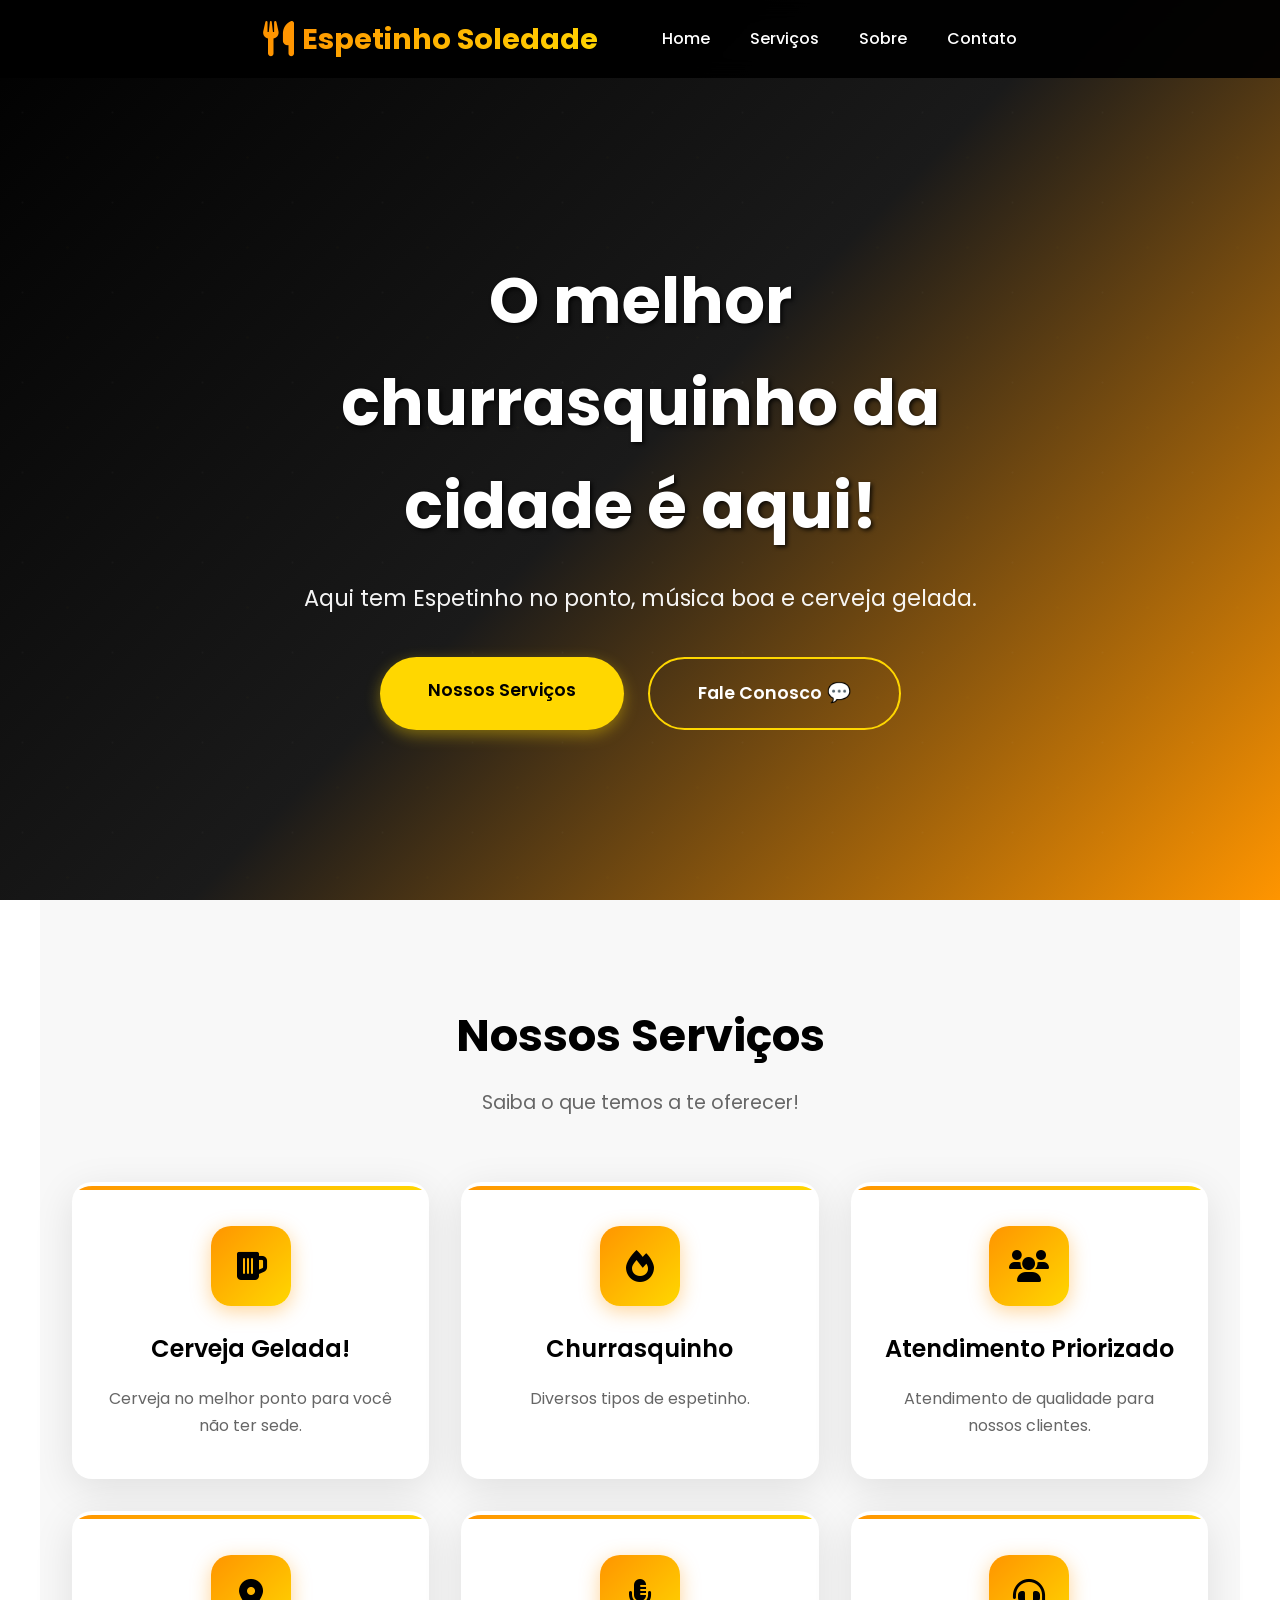
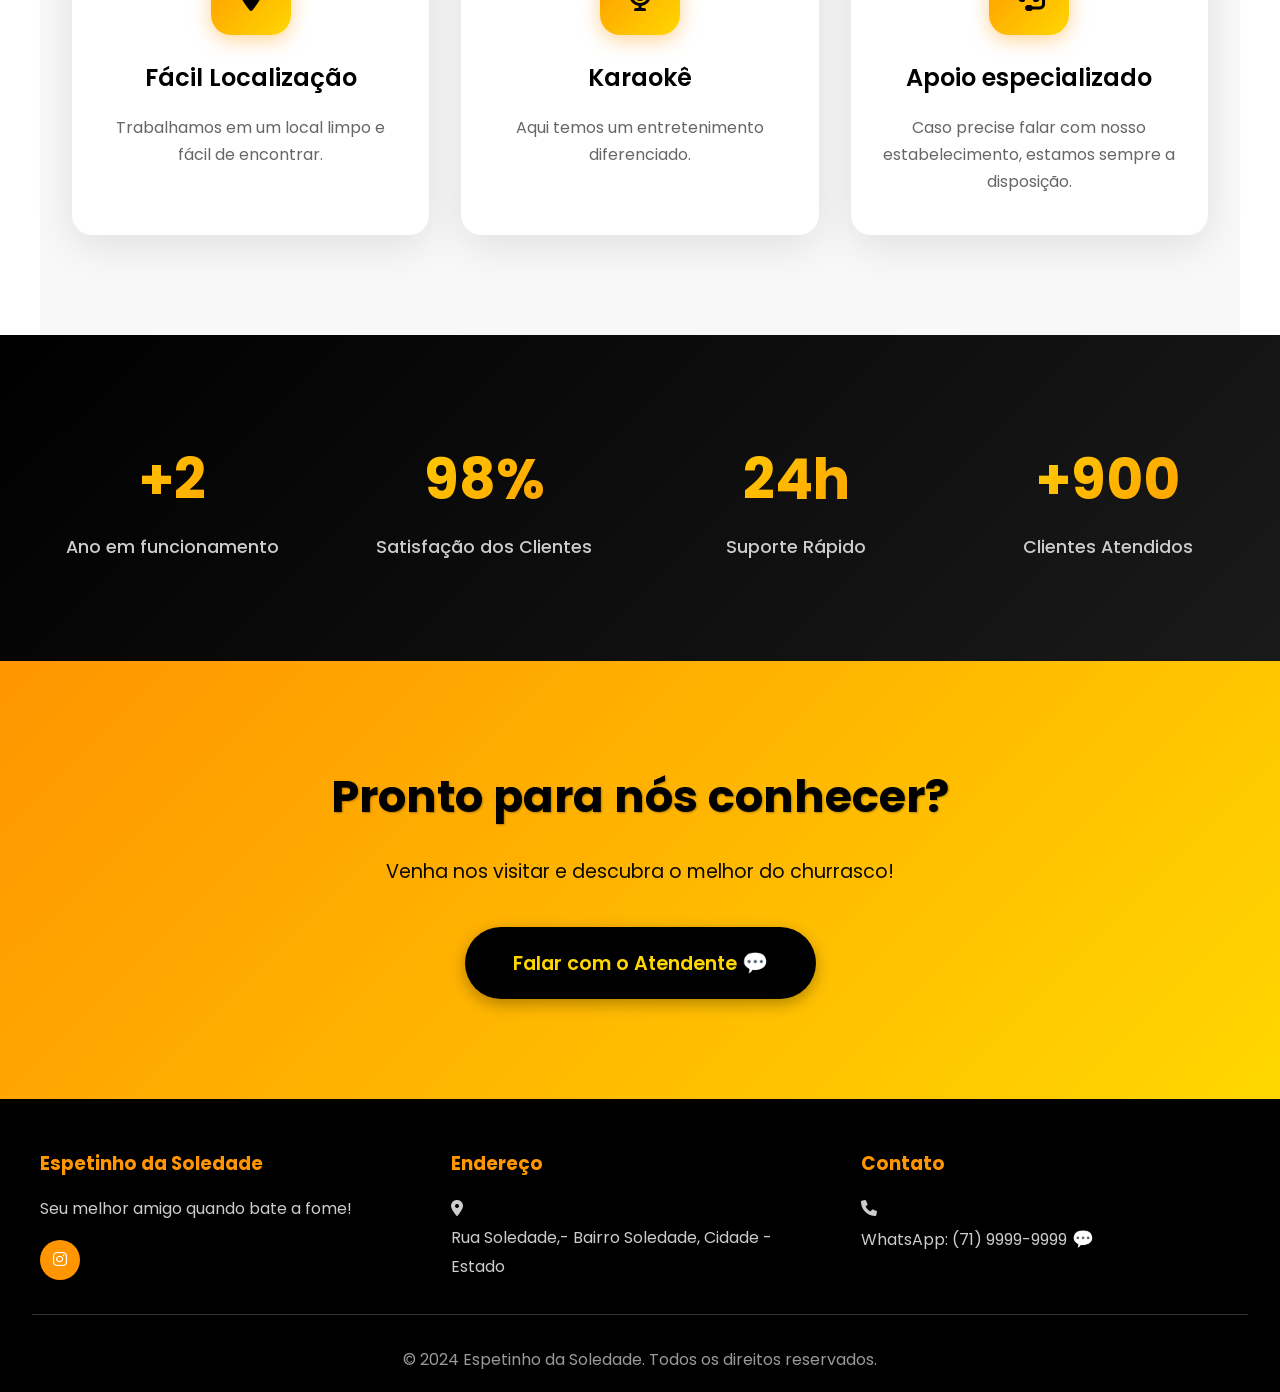
<file: index.html>
<!DOCTYPE html>
<html lang="pt-BR">
<head>
    <meta charset="UTF-8">
    <meta name="viewport" content="width=device-width, initial-scale=1.0">
    <title>O Espeto!</title>
    <link href="https://fonts.googleapis.com/css2?family=Poppins:wght@300;400;500;600;700&display=swap" rel="stylesheet">
    <link rel="stylesheet" href="https://cdnjs.cloudflare.com/ajax/libs/font-awesome/6.0.0/css/all.min.css">
    <link rel="stylesheet" href="css/espeto.css">
    <!-- SUBSTITUA pelo LINK DIRETO da sua logo (ex: https://i.imgur.com/sua-logo.jpg) -->
    <link rel="icon" href="https://via.placeholder.com/32/FF9500/000000?text=🍢">
</head>
<body>
    <!-- Header -->
    <header>
        <nav>
            <!-- Logo corrigida com ícone animado -->
            <div class="nav-main">
        <a href="#home" class="logo-container">
            <i class="fas fa-utensils logo-icon"></i>
            <span class="logo-text">Espetinho Soledade</span>
        </a>
        
        <ul class="nav-links">
            <li><a href="#home">Home</a></li>
            <li><a href="#services">Serviços</a></li>
            <li><a href="#about">Sobre</a></li>
            <li><a href="https://wa.me/5571999999999" target="_blank" class="whatsapp-link">Contato</a></li>
        </ul>
    </div>
            <!-- Menu Hambúrguer Mobile -->
            <div class="hamburger" id="hamburger">
                <span></span>
                <span></span>
                <span></span>
            </div>
        </nav>
    </header>

    <!-- Hero Section -->
    <section class="hero" id="home">
        <div class="hero-content">
            <h1>O melhor churrasquinho da cidade é aqui!</h1>
            <p>Aqui tem Espetinho no ponto, música boa e cerveja gelada.</p>
            <div class="hero-buttons">
                <a href="#services" class="btn-primary">Nossos Serviços</a>
                <a href="https://wa.me/5571999999999" target="_blank" class="btn-secondary whatsapp-link">Fale Conosco</a>
            </div>
        </div>
    </section>

    <!-- Features Section -->
    <section class="features reveal" id="services">
        <div class="section-title">
            <h2>Nossos Serviços</h2>
            <p>Saiba o que temos a te oferecer!</p>
        </div>
        <div class="features-grid">
            <div class="feature-card">
                <div class="feature-icon">
                    <i class="fas fa-beer"></i>
                </div>
                <h3>Cerveja Gelada!</h3>
                <p>Cerveja no melhor ponto para você não ter sede.</p>
            </div>
            <div class="feature-card">
                <div class="feature-icon">
                    <i class="fas fa-fire"></i>
                </div>
                <h3>Churrasquinho</h3>
                <p>Diversos tipos de espetinho.</p>
            </div>
            <div class="feature-card">
                <div class="feature-icon">
                    <i class="fas fa-users"></i>
                </div>
                <h3>Atendimento Priorizado</h3>
                <p>Atendimento de qualidade para nossos clientes.</p>
            </div>
            <div class="feature-card">
                <div class="feature-icon">
                    <i class="fas fa-map-marker-alt"></i>
                </div>
                <h3>Fácil Localização</h3>
                <p>Trabalhamos em um local limpo e fácil de encontrar.</p>
            </div>
            <div class="feature-card">
                <div class="feature-icon">
                    <i class="fas fa-microphone-alt"></i>
                </div>
                <h3>Karaokê</h3>
                <p>Aqui temos um entretenimento diferenciado.</p>
            </div>
            <div class="feature-card">
                <div class="feature-icon">
                    <i class="fas fa-headset"></i>
                </div>
                <h3>Apoio especializado</h3>
                <p>Caso precise falar com nosso estabelecimento, estamos sempre a disposição.</p>
            </div>
        </div>
    </section>

    <!-- Stats Section -->
    <section class="stats" id="about">
        <div class="stats-container">
            <div class="stat-item">
                <h3>+2</h3>
                <p>Ano em funcionamento</p>
            </div>
            <div class="stat-item">
                <h3>98%</h3>
                <p>Satisfação dos Clientes</p>
            </div>
            <div class="stat-item">
                <h3>24h</h3>
                <p>Suporte Rápido</p>
            </div>
            <div class="stat-item">
                <h3>+900</h3>
                <p>Clientes Atendidos</p>
            </div>
        </div>
    </section>

    <!-- CTA Section -->
    <section class="cta-section">
        <div class="cta-content">
            <h2>Pronto para nós conhecer?</h2>
            <p>Venha nos visitar e descubra o melhor do churrasco!</p>
            <a href="https://wa.me/5571999999999" target="_blank" class="cta-button-large whatsapp-link">Falar com o Atendente</a>
        </div>
    </section>

    <!-- Footer -->
    <footer>
        <div class="footer-content">
            <div class="footer-section">
                <h3>Espetinho da Soledade</h3>
                <p>Seu melhor amigo quando bate a fome!</p>
                <div class="social-links">
                    <a href="#" target="_blank"><i class="fab fa-instagram"></i></a>
                </div>
            </div>
            <div class="footer-section">
                <h3>Endereço</h3>
                <p><i class="fas fa-map-marker-alt"></i><br>Rua Soledade,- Bairro Soledade, Cidade - Estado</p>
            </div>
            <div class="footer-section">
                <h3>Contato</h3>
                <p><i class="fas fa-phone"></i><br><a href="https://wa.me/5571999999999" target="_blank" class="whatsapp-link">WhatsApp: (71) 9999-9999</a></p>
            </div>
        </div>
        <div class="footer-bottom">
            <p>&copy; 2024 Espetinho da Soledade. Todos os direitos reservados.</p>
        </div>
    </footer>

    <script>
        // Menu Hambúrguer Mobile
        const hamburger = document.getElementById('hamburger');
        const navLinks = document.querySelector('.nav-links');

        hamburger.addEventListener('click', () => {
            navLinks.classList.toggle('active');
            hamburger.classList.toggle('active');
        });

        // Fecha menu ao clicar em link
        document.querySelectorAll('.nav-links a').forEach(link => {
            link.addEventListener('click', () => {
                navLinks.classList.remove('active');
                hamburger.classList.remove('active');
            });
        });

        // Smooth scroll para links de navegação (exceto WhatsApp)
        document.querySelectorAll('a[href^="#"]:not(.whatsapp-link)').forEach(anchor => {
            anchor.addEventListener('click', function (e) {
                e.preventDefault();
                const target = document.querySelector(this.getAttribute('href'));
                if (target) {
                    target.scrollIntoView({
                        behavior: 'smooth',
                        block: 'start'
                    });
                }
            });
        });

        // Animação de scroll reveal
        const observerOptions = {
            threshold: 0.1,
            rootMargin: '0px 0px -50px 0px'
        };

        const observer = new IntersectionObserver(function(entries) {
            entries.forEach(entry => {
                if (entry.isIntersecting) {
                    entry.target.classList.add('active');
                }
            });
        }, observerOptions);

        document.querySelectorAll('.reveal').forEach(el => {
            observer.observe(el);
        });

        // Header scroll effect
        window.addEventListener('scroll', () => {
            const header = document.querySelector('header');
            if (window.scrollY > 100) {
                header.style.background = 'rgba(0, 0, 0, 0.98)';
                header.style.boxShadow = '0 2px 20px rgba(255, 149, 0, 0.3)';
            } else {
                header.style.background = 'rgba(0, 0, 0, 0.95)';
                header.style.boxShadow = 'none';
            }
        });
    </script>
</body>
</html>
</file>
<file: css/espeto.css>
* {
    margin: 0;
    padding: 0;
    box-sizing: border-box;
}

html {
    scroll-behavior: smooth;
    -ms-overflow-style: none;
    scrollbar-width: none;
}

html::-webkit-scrollbar {
    display: none;
}

body {
    font-family: 'Poppins', sans-serif;
    line-height: 1.6;
    color: #333;
    overflow-x: hidden;
}

/* Header */
header {
    position: fixed;
    top: 0;
    width: 100%;
    background: rgba(0, 0, 0, 0.95);
    backdrop-filter: blur(10px);
    z-index: 1000;
    padding: 1rem 0;
    transition: all 0.3s ease;
}

nav {
    max-width: 1200px;
    margin: 0 auto;
    display: flex;
    align-items: center;
    padding: 0 2rem;
    /* Logo + Nav centralizados */
    justify-content: center;
    gap: 4rem; /* Espaço entre logo e nav */
}

/* Container para logo + nav-links (centralizado) */
.nav-main {
    display: flex;
    align-items: center;
    gap: 4rem;
    flex: 1;
    justify-content: center;
}

/* Logo com ÍCONE */
.logo-container {
    display: flex;
    align-items: center;
    gap: 0.5rem;
    text-decoration: none;
    flex-shrink: 0; /* Não encolhe */
}

.logo-icon {
    font-size: 2.2rem;
    color: #FF9500; /* Laranja */
    animation: bounce 2s infinite;
}

.logo-text {
    font-size: 1.8rem;
    font-weight: 700;
    background: linear-gradient(135deg, #FF9500 0%, #FFD700 100%); /* Laranja-Amarelo */
    -webkit-background-clip: text;
    -webkit-text-fill-color: transparent;
}

@keyframes bounce {
    0%, 20%, 50%, 80%, 100% {
        transform: translateY(0);
    }
    40% {
        transform: translateY(-10px);
    }
    60% {
        transform: translateY(-5px);
    }
}

.nav-links {
    display: flex;
    list-style: none;
    gap: 2.5rem;
    margin: 0;
}

.nav-links a {
    text-decoration: none;
    color: white;
    font-weight: 500;
    transition: all 0.3s ease;
    position: relative;
    padding: 0.5rem 0;
    white-space: nowrap;
}

.nav-links a:hover {
    color: #FF9500; /* Laranja */
}

.nav-links a::after {
    content: '';
    position: absolute;
    width: 0;
    height: 2px;
    bottom: 0;
    left: 0;
    right: 0;
    background: linear-gradient(135deg, #FF9500 0%, #FFD700 100%);
    transition: width 0.3s ease;
    margin: 0 auto;
}

.nav-links a:hover::after {
    width: 80%;
}

/* WhatsApp Links */
.whatsapp-link {
    position: relative;
}

.whatsapp-link::after {
    content: " 💬";
    font-size: 1.1em;
}

/* Hero Section */
.hero {
    height: 100vh;
    background: linear-gradient(135deg, #000000 0%, #1a1a1a 50%, #FF9500 100%);
    display: flex;
    align-items: center;
    justify-content: center;
    text-align: center;
    color: white;
    position: relative;
    overflow: hidden;
    padding-top: 80px;
}

.hero::before {
    content: '';
    position: absolute;
    top: 0;
    left: 0;
    right: 0;
    bottom: 0;
    background: url('data:image/svg+xml,<svg xmlns="http://www.w3.org/2000/svg" viewBox="0 0 1000 1000"><defs><pattern id="grain" width="100" height="100" patternUnits="userSpaceOnUse"><circle cx="25" cy="25" r="1" fill="white" opacity="0.1"/><circle cx="75" cy="75" r="1.5" fill="%23FFD700" opacity="0.05"/></pattern></defs><rect width="100%" height="100%" fill="url(%23grain)"/></svg>');
    opacity: 0.3;
}

.hero-content {
    max-width: 800px;
    padding: 0 2rem;
    position: relative;
    z-index: 2;
}

.hero h1 {
    font-size: clamp(2.5rem, 5vw, 4rem);
    font-weight: 700;
    margin-bottom: 1.5rem;
    text-shadow: 2px 2px 4px rgba(0,0,0,0.8);
}

.hero p {
    font-size: clamp(1.1rem, 3vw, 1.4rem);
    margin-bottom: 2.5rem;
    opacity: 0.95;
}

.hero-buttons {
    display: flex;
    gap: 1.5rem;
    justify-content: center;
    flex-wrap: wrap;
}

.btn-primary {
    background: #FFD700; /* Amarelo */
    color: #000;
    padding: 1.2rem 3rem;
    border: none;
    border-radius: 50px;
    font-weight: 600;
    font-size: 1.1rem;
    cursor: pointer;
    transition: all 0.3s ease;
    text-decoration: none;
    box-shadow: 0 5px 15px rgba(255, 215, 0, 0.4);
}

.btn-primary:hover {
    transform: translateY(-3px);
    box-shadow: 0 15px 30px rgba(255, 215, 0, 0.6);
    background: #FF9500; /* Laranja */
    color: white;
}

.btn-secondary {
    background: transparent;
    color: white;
    padding: 1.2rem 3rem;
    border: 2px solid #FFD700; /* Amarelo */
    border-radius: 50px;
    font-weight: 600;
    font-size: 1.1rem;
    cursor: pointer;
    transition: all 0.3s ease;
    text-decoration: none;
}

.btn-secondary:hover {
    background: #FFD700; /* Amarelo */
    color: #000;
}

/* Features Section */
.features {
    padding: 100px 2rem;
    max-width: 1200px;
    margin: 0 auto;
    background: #f8f8f8;
}

.section-title {
    text-align: center;
    margin-bottom: 4rem;
}

.section-title h2 {
    font-size: clamp(2rem, 4vw, 2.8rem);
    font-weight: 700;
    color: #000;
    margin-bottom: 1rem;
}

.section-title p {
    font-size: 1.2rem;
    color: #666;
    max-width: 600px;
    margin: 0 auto;
}

.features-grid {
    display: grid;
    grid-template-columns: repeat(auto-fit, minmax(300px, 1fr));
    gap: 2rem;
}

.feature-card {
    text-align: center;
    padding: 2.5rem 2rem;
    border-radius: 20px;
    background: white;
    box-shadow: 0 10px 40px rgba(0, 0, 0, 0.1);
    transition: all 0.4s ease;
    position: relative;
    overflow: hidden;
    border-top: 4px solid transparent;
}

.feature-card::before {
    content: '';
    position: absolute;
    top: 0;
    left: 0;
    right: 0;
    height: 4px;
    background: linear-gradient(135deg, #FF9500 0%, #FFD700 100%);
}

.feature-card:hover {
    transform: translateY(-10px);
    box-shadow: 0 20px 60px rgba(255, 149, 0, 0.2);
}

.feature-icon {
    width: 80px;
    height: 80px;
    background: linear-gradient(135deg, #FF9500 0%, #FFD700 100%);
    border-radius: 20px;
    display: flex;
    align-items: center;
    justify-content: center;
    margin: 0 auto 1.5rem;
    font-size: 2rem;
    color: #000;
    box-shadow: 0 5px 20px rgba(255, 149, 0, 0.4);
}

.feature-card h3 {
    font-size: 1.5rem;
    font-weight: 600;
    margin-bottom: 1rem;
    color: #000;
}

.feature-card p {
    color: #666;
    line-height: 1.7;
}

/* Stats Section */
.stats {
    background: linear-gradient(135deg, #000000 0%, #1a1a1a 100%);
    padding: 100px 2rem;
    color: white;
}

.stats-container {
    max-width: 1200px;
    margin: 0 auto;
    display: grid;
    grid-template-columns: repeat(auto-fit, minmax(200px, 1fr));
    gap: 3rem;
    text-align: center;
}

.stat-item h3 {
    font-size: clamp(2rem, 6vw, 3.5rem);
    font-weight: 700;
    background: linear-gradient(135deg, #FFD700 0%, #FF9500 100%);
    -webkit-background-clip: text;
    -webkit-text-fill-color: transparent;
    margin-bottom: 0.5rem;
}

.stat-item p {
    font-size: 1.1rem;
    color: #ccc;
    font-weight: 500;
}

/* CTA Section */
.cta-section {
    background: linear-gradient(135deg, #FF9500 0%, #FFD700 100%);
    padding: 100px 2rem;
    text-align: center;
    color: #000;
}

.cta-content {
    max-width: 800px;
    margin: 0 auto;
}

.cta-section h2 {
    font-size: clamp(2rem, 4vw, 2.8rem);
    font-weight: 700;
    margin-bottom: 1.5rem;
    text-shadow: 1px 1px 2px rgba(0,0,0,0.3);
}

.cta-section p {
    font-size: 1.2rem;
    margin-bottom: 2.5rem;
    opacity: 0.95;
}

.cta-button-large {
    font-size: 1.2rem;
    padding: 1.2rem 3rem;
    background: #000;
    color: #FFD700;
    border: none;
    border-radius: 50px;
    font-weight: 600;
    cursor: pointer;
    transition: all 0.3s ease;
    text-decoration: none;
    display: inline-block;
    box-shadow: 0 5px 15px rgba(0,0,0,0.3);
}

.cta-button-large:hover {
    transform: translateY(-3px);
    box-shadow: 0 15px 30px rgba(0,0,0,0.5);
    background: white;
    color: #000;
}

/* Footer */
footer {
    background: #000;
    color: white;
    padding: 50px 2rem 20px;
}

.footer-content {
    max-width: 1200px;
    margin: 0 auto;
    display: flex;
    justify-content: space-between;
    gap: 2rem;
    margin-bottom: 2rem;
    flex-wrap: wrap;
}

.footer-section {
    flex: 1;
    min-width: 250px;
}

.footer-section h3 {
    margin-bottom: 1rem;
    color: #FF9500; /* Laranja */
}

.footer-section p, .footer-section a {
    color: #ccc;
    text-decoration: none;
    line-height: 1.8;
}

.footer-section a:hover {
    color: #FFD700; /* Amarelo */
}

.social-links {
    margin-top: 1rem;
}

.social-links a {
    display: inline-block;
    width: 40px;
    height: 40px;
    background: #FF9500; /* Laranja */
    color: white;
    text-align: center;
    line-height: 40px;
    border-radius: 50%;
    margin-right: 10px;
    transition: all 0.3s ease;
}

.social-links a:hover {
    background: #FFD700; /* Amarelo */
    color: #000;
    transform: translateY(-2px);
}

.footer-bottom {
    text-align: center;
    padding-top: 2rem;
    border-top: 1px solid #333;
    color: #999;
}

/* Animações Reveal */
.reveal {
    opacity: 0;
    transform: translateY(50px);
    transition: all 0.6s ease;
}

.reveal.active {
    opacity: 1;
    transform: translateY(0);
}

/* RESPONSIVIDADE */

/* Mobile Menu */
.hamburger {
    display: none;
    flex-direction: column;
    cursor: pointer;
    gap: 4px;
}

.hamburger span {
    width: 25px;
    height: 3px;
    background: #FF9500;
    transition: 0.3s;
}

.hamburger.active span:nth-child(1) {
    transform: rotate(45deg) translate(5px, 5px);
}

.hamburger.active span:nth-child(2) {
    opacity: 0;
}

.hamburger.active span:nth-child(3) {
    transform: rotate(-45deg) translate(7px, -6px);
}

/* Tablet e Mobile */
@media (max-width: 768px) {
    nav {
        padding: 0 1.5rem;
        gap: 0;
    }
    
    .nav-main {
        display: flex;
        width: 100%;
        justify-content: space-between;
        gap: 0;
    }

    .nav-links {
        display: none;
        position: absolute;
        top: 100%;
        left: 0;
        width: 100%;
        background: rgba(0, 0, 0, 0.98);
        flex-direction: column;
        padding: 2rem;
        gap: 1.5rem;
        backdrop-filter: blur(10px);
        margin: 0;
    }

    .nav-links.active {
        display: flex;
    }

    .hamburger {
        display: flex;
    }

    .logo-text {
        font-size: 1.5rem;
    }

    .logo-icon {
        font-size: 2rem;
    }

    .hero-buttons {
        flex-direction: column;
        align-items: center;
    }

    .btn-primary, .btn-secondary, .cta-button-large {
        width: 100%;
        max-width: 300px;
    }

    .features {
        padding: 60px 1.5rem;
    }

    .features-grid {
        grid-template-columns: 1fr;
        gap: 1.5rem;
    }

    .stats, .cta-section {
        padding: 60px 1.5rem;
    }

    .footer-content {
        flex-direction: column;
        text-align: center;
        gap: 2rem;
    }
}

/* Mobile Pequeno */
@media (max-width: 480px) {
    .hero {
        padding-top: 70px;
    }

    .hero-content {
        padding: 0 1rem;
    }

    header {
        padding: 0.8rem 0;
    }

    nav {
        padding: 0 1rem;
    }

    .logo-container {
        gap: 0.3rem;
    }

    .logo-icon {
        font-size: 1.8rem;
    }

    .logo-text {
        font-size: 1.3rem;
    }
}

/* Landscape Mobile */
@media (max-height: 500px) and (orientation: landscape) {
    .hero {
        height: 100vh;
        padding-top: 60px;
    }
    
    .hero h1 {
        font-size: 2.5rem;
    }
}
</file>
